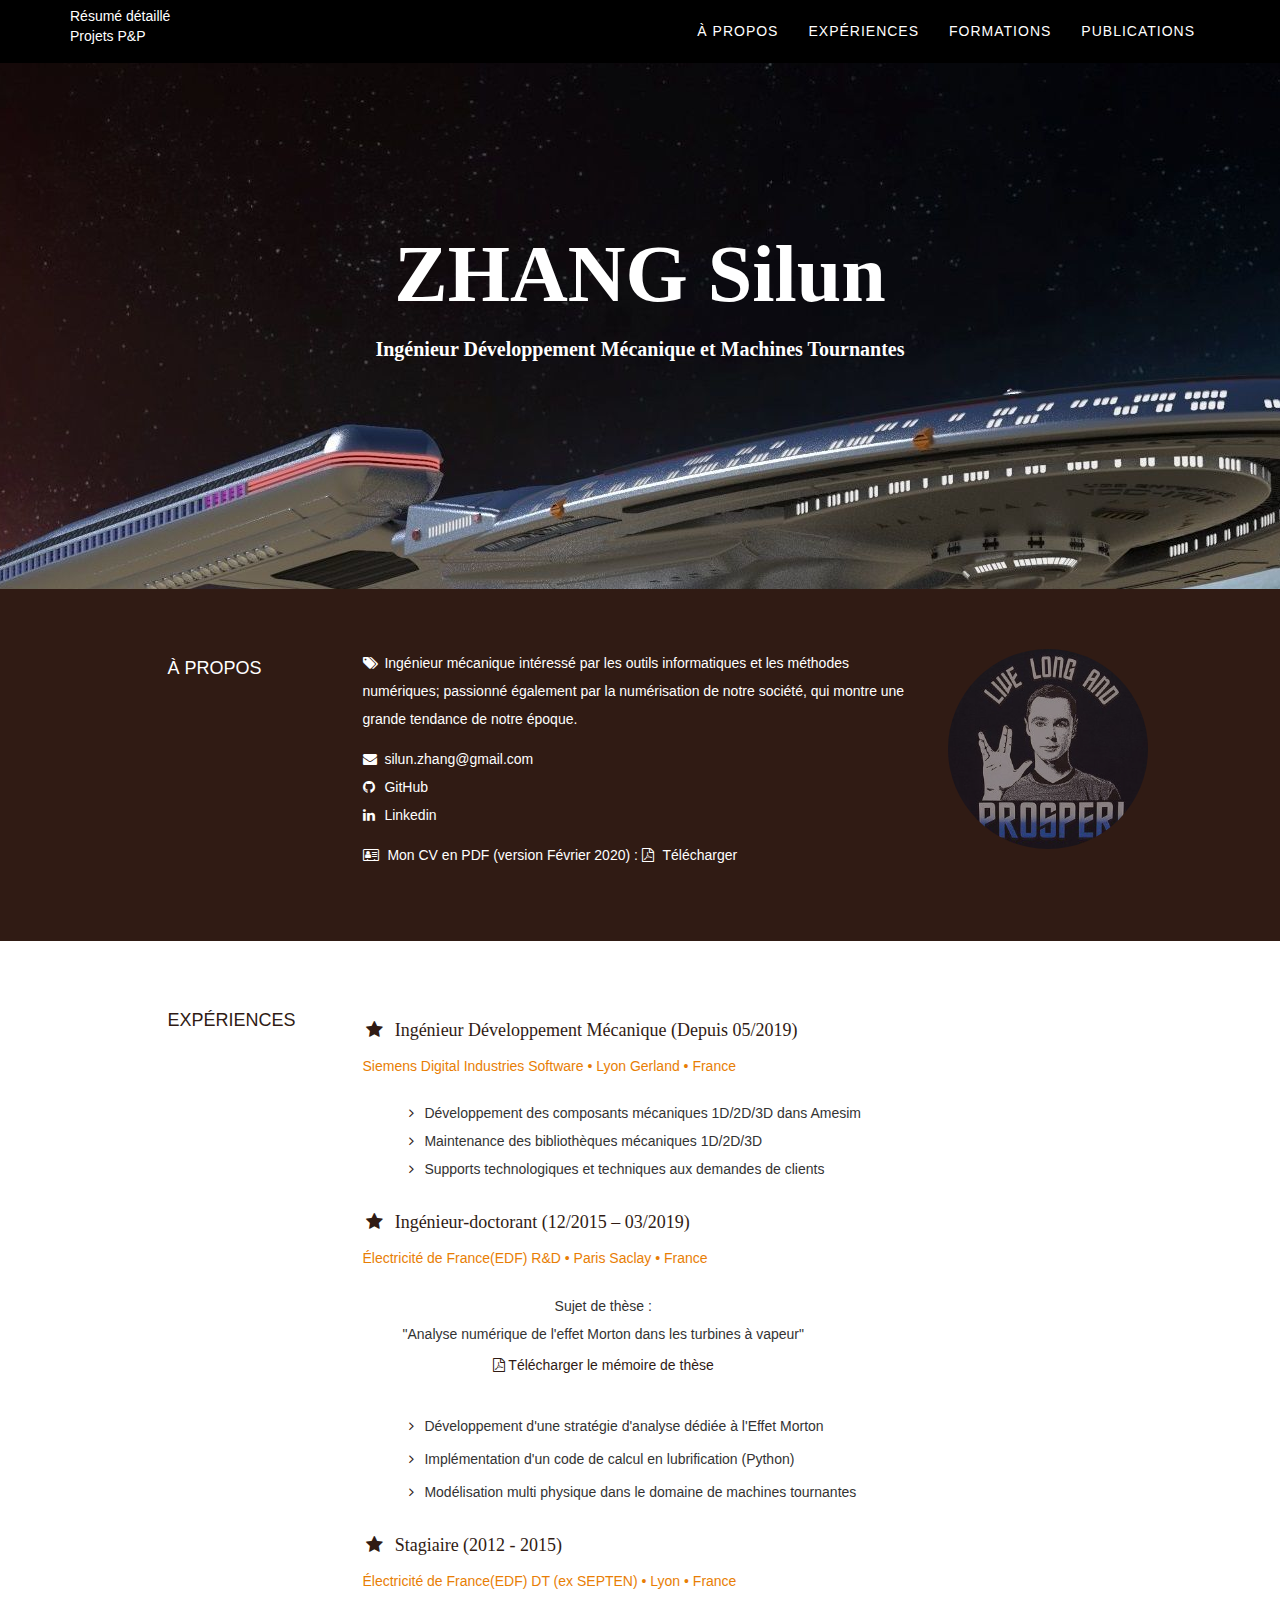
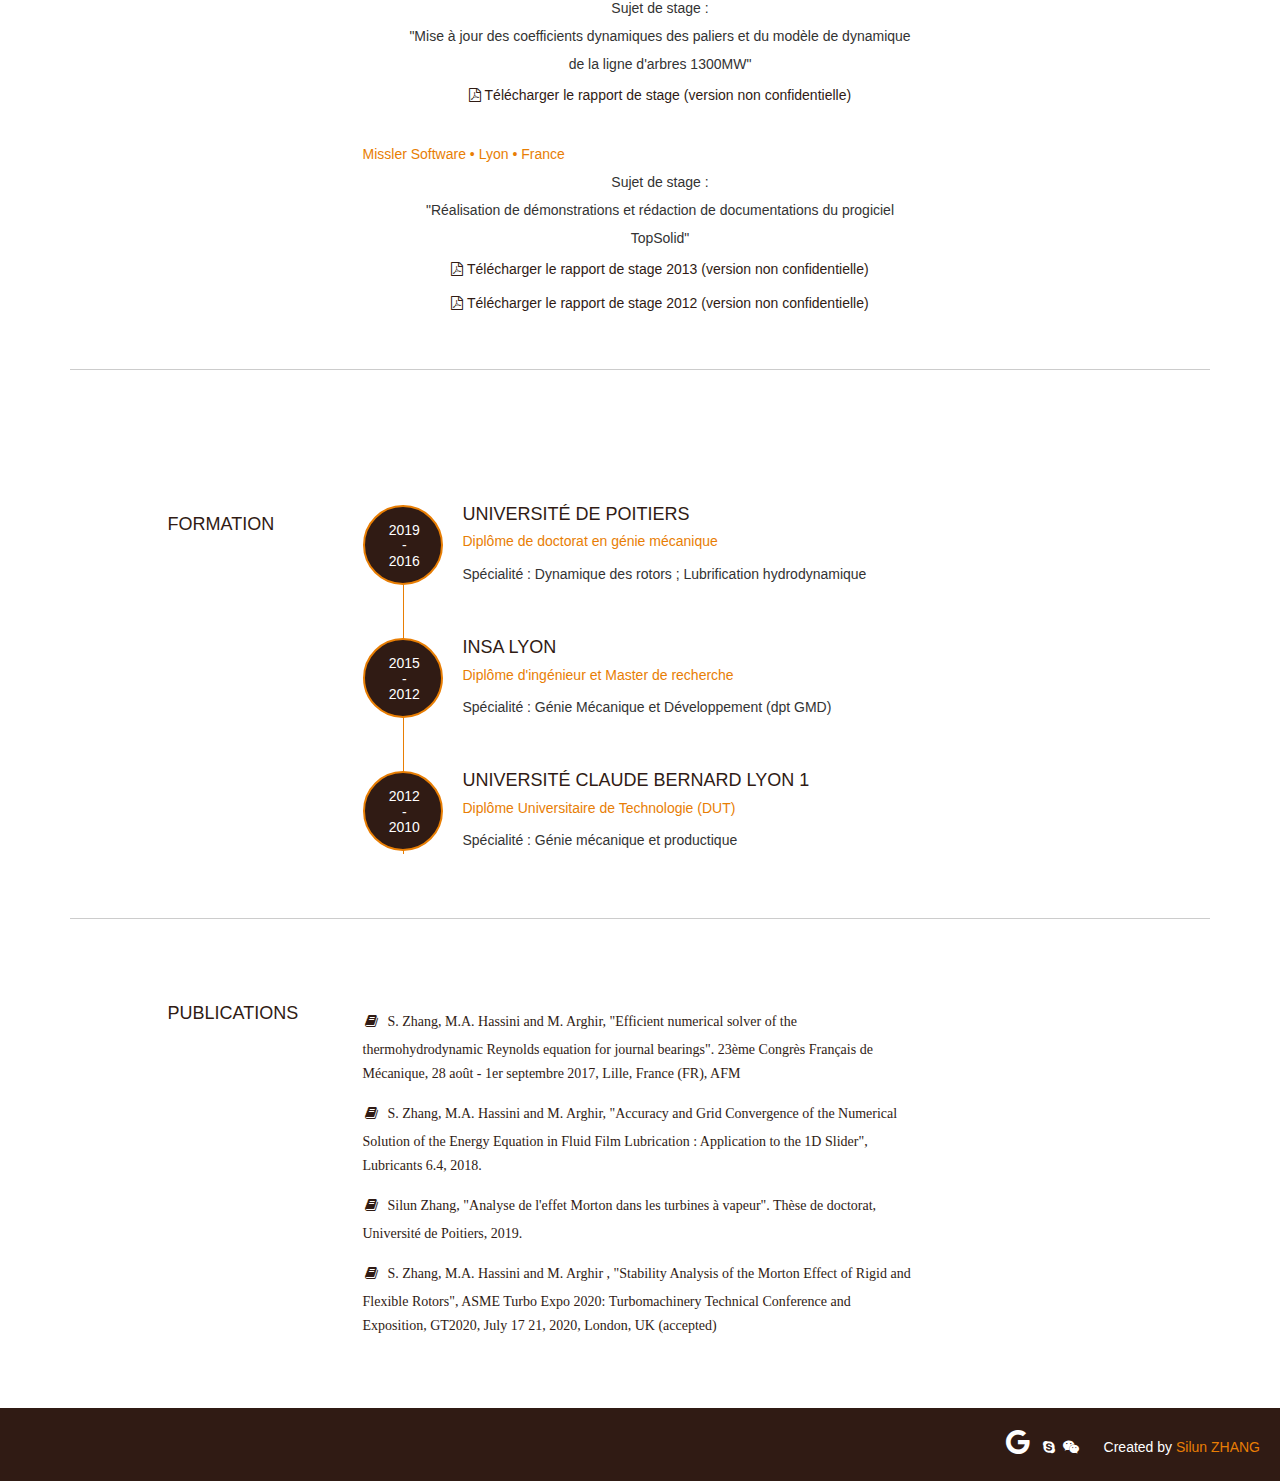
<file: index.html>
<!DOCTYPE html>
<html lang="fr-FR">
  	<head>
    	<meta charset="utf-8">
    	<meta http-equiv="X-UA-Compatible" content="IE=edge">
    	<meta name="viewport" content="width=device-width, initial-scale=1">
    
    	<title>Résumé détaillé de Silun Zhang</title>

    	<!-- Bootstrap -->
    	<link href="css/bootstrap.min.css" rel="stylesheet">
    	<!-- lib of icons -->
		<link href="fonts/font-awesome-4.7.0/css/font-awesome.min.css" rel="stylesheet">
    	<!-- stylesheet -->
    	<link rel="stylesheet" type="text/css"  href="css/mycss.css">

    	<!--[if lte IE 8]><script type="text/javascript" src="js/ExplorerCanvas-master/excanvas.js"></script><![endif]-->

		<!-- HTML5 shim and Respond.js for IE8 support of HTML5 elements and media queries -->
		<!-- WARNING: Respond.js doesn't work if you view the page via file:// -->
    	<!--[if lt IE 9]>
    		<script src="https://cdn.bootcss.com/html5shiv/3.7.3/html5shiv.min.js"></script>
    		<script src="https://cdn.bootcss.com/respond.js/1.4.2/respond.min.js"></script>
		<![endif]-->
  	</head>

	<body data-spy="scroll" data-target="#navbar">
		<section id="top"></section>
		<!-- nabvar -->
		<div class="nav">
			<nav class="navbar mynavbar navbar-fixed-top">
				<div class="container">
					<div class="navbar-header">
						<li><a href="index.html">Résumé détaillé</a></li>
						<li><a href="projets.html">Projets P&P </a></li>
					</div>
					<div class="collapse navbar-right navbar-collapse">
						<ul class="nav navbar-nav">
							<li><a href="#propos" >à propos</a></li>
							<li><a href="#experience" >Expériences</a></li>
							<li><a href="#formation" >Formations</a></li>
							<li><a href="#publication" >Publications</a></li>
						</ul>
					</div>
				</div>
			</nav>
		</div>
		
		<!-- header -->
		<header>
			<div class="myheader">
				<div class="container">
					<div class="row">
						<h1 class="nom2"><b>ZHANG Silun</b></h1>
						<h3 class="mytitle"><b>Ingénieur Développement Mécanique et Machines Tournantes</b></h3>
					</div>
				</div>
			</div>
		</header>

		<!-- about -->
		<div class="myintro" id="propos">
			<div class="container">
				<div class="row">
					<div class="col-lg-2 col-lg-offset-1">
						<h4 class="about2">à propos</h4>
					</div>
					<div class="col-lg-6">
						<p>
							<i class="fa fa-tags fa-fw"></i>
							<span class="personalite"> Ingénieur mécanique intéressé par les outils informatiques et les méthodes numériques; 
								passionné également par la numérisation de notre société, qui montre une grande tendance de notre époque.</span>
						</p>
						<p>
							<a href="mailto:silun.zhang@gmail.com" target="_blank">
							<i class="fa fa-envelope fa-fw"></i> silun.zhang@gmail.com </br>

							<a href="https://github.com/SilunZ" target="_blank">
							<i class="fa fa-github fa-fw"></i> GitHub</a> </br>

							<a href="https://www.linkedin.com/in/silunzhang/" target="_blank">
							<i class="fa fa-linkedin fa-fw"></i> Linkedin </a>
						</p>
						<p>
							<i class="fa fa-address-card-o"></i>
							Mon CV en PDF (version Février 2020) : <a href="doc/CV2020.pdf" target="_blank"> 
							<i class="fa fa-file-pdf-o"></i> Télécharger </a>
						</p>
					</div>
					<div class="col-lg-3">
						<img src="img/avatar.png" class="img-circle img-responsive" alt="My Photo">
					</div>
				</div>
			</div>
		</div>

		<!-- Expérience -->
		<div class="myExper" id="experience">
			<div class="container">
				<div class="row">
					<div class="col-lg-2 col-lg-offset-1">
						<h4 class="experiences2">Expériences</h4>
					
				</div>

					<div class="col-lg-6 ">
						<h4 class="heading">
							<i class="fa fa-star fa-fw"></i>&nbsp;
							<span class="ex6-head">Ingénieur Développement Mécanique (Depuis 05/2019)</span>
						</h4>
						<h5 class="subheading ex6-subhead">
							<span>Siemens Digital Industries Software • Lyon Gerland • France</span>
						</h5><br>
						<ul>
							<li>
								<i class="fa fa-angle-right fa-fw distablecell"></i>&nbsp;
								<span class="ex6-li1 distablecell">Développement des composants mécaniques 1D/2D/3D dans Amesim</span>
							</li>
							<li>
								<i class="fa fa-angle-right fa-fw distablecell"></i>&nbsp;
								<span class="ex6-li1 distablecell">Maintenance des bibliothèques mécaniques 1D/2D/3D</span>
							</li>
							<li>
								<i class="fa fa-angle-right fa-fw distablecell"></i>&nbsp;
								<span class="ex6-li1 distablecell">Supports technologiques et techniques aux demandes de clients</span>
							</li>
						</ul>
					</div>

					<div class="col-lg-6 col-lg-offset-3">
						<h4 class="heading">
							<i class="fa fa-star fa-fw"></i>&nbsp;
							<span class="ex6-head">Ingénieur-doctorant (12/2015 – 03/2019)</span>
						</h4>
						<h5 class="subheading ex6-subhead">
							<span>Électricité de France(EDF) R&D • Paris Saclay • France</span>
						</h5><br>
						<ul>
							<li>
								<center>
									<span class="ex6-li1 distablecell">Sujet de thèse : </br> </span>
									<p>"Analyse numérique de l'effet Morton dans les turbines à vapeur"</br>
										<a href="doc/these_SilunZ.pdf" target="_blank"> <i class="fa fa-file-pdf-o"></i> Télécharger le mémoire de thèse</a>
									</p>
								</center>
							</li>

						</ul>
						<ul>
							<li>
								<i class="fa fa-angle-right fa-fw distablecell"></i>&nbsp;
								<span class="ex6-li1 distablecell">Développement d'une stratégie d'analyse dédiée à l'Effet Morton </span>
							</li>
						</ul>
						<ul>
							<li>
								<i class="fa fa-angle-right fa-fw distablecell"></i>&nbsp;
								<span class="ex6-li1 distablecell">Implémentation d'un code de calcul en lubrification (Python) </span>
							</li>
						</ul>
						<ul>
							<li>
								<i class="fa fa-angle-right fa-fw distablecell"></i>&nbsp;
								<span class="ex6-li1 distablecell">Modélisation multi physique dans le domaine de machines tournantes </span>
							</li>
						</ul>
					</div>

					<div class="col-lg-6 col-lg-offset-3">
						<h4 class="heading">
							<i class="fa fa-star fa-fw"></i>&nbsp;
							<span class="ex1-head">Stagiaire (2012 - 2015)</span>
						</h4>
						<h5 class="subheading ex1-subhead">
							<span>Électricité de France(EDF) DT (ex SEPTEN) • Lyon • France</span>
						</h5>
						<ul>
							<li>
								<center>
									<span class="ex6-li1 distablecell">Sujet de stage : </br> </span>
									<p>"Mise à jour des coefficients dynamiques des paliers et du modèle de dynamique de la ligne d'arbres 1300MW" </br>
										<a href="doc/rapport_stage2014.pdf" target="_blank"> <i class="fa fa-file-pdf-o">
										</i> Télécharger le rapport de stage (version non confidentielle) </a>
									</p>
								</center>
							</li>
						</ul>

						<h5 class="subheading ex1-subhead">
							<span>Missler Software • Lyon • France</span>
						</h5>
						<ul>
							<li>
								<center>
									<span class="ex6-li1 distablecell">Sujet de stage : </br> </span>
									<p>"Réalisation de démonstrations et rédaction de documentations du progiciel TopSolid" </br>
										<a href="doc/rapport_stage2013.pdf" target="_blank"> <i class="fa fa-file-pdf-o">
										</i> Télécharger le rapport de stage 2013 (version non confidentielle) </a></br>
										<a href="doc/rapport_stage2012.pdf" target="_blank"> <i class="fa fa-file-pdf-o">
										</i> Télécharger le rapport de stage 2012 (version non confidentielle) </a>
									</p>
								</center>
							</li>
						</ul>
					</div>
				</div>
				<hr>
			</div>
		</div>

		<!-- Education -->
		<div class="myEdu" id="formation">
			<div class="container">
				<div class="row">
					<div class="col-lg-2 col-lg-offset-1">
						<h4 class="education2">Formation</h4>
					</div>

					<div class="col-lg-9">
						<ul class="timeline">
							<li>
								<div class="timeline-circle">
									<h5> 2019 <br>
                 					 - <br>
									2016 </h5>
								</div>
								<div class="timeline-panel">
									<div class="timeline-heading">
										<h4 class="school1">Université de Poitiers</h4>
										<h5 class="subheading diplome1">Diplôme de doctorat en génie mécanique </h5>
									</div>
									<div class="timeline-body">
										<p class="specialite1">Spécialité : Dynamique des rotors ; Lubrification hydrodynamique </p>
									</div>
								</div>
							</li>
							<li>
								<div class="timeline-circle">
									<h5>2015 <br>
									 - <br>
									2012 </h5>
								</div>
								<div class="timeline-panel">
									<div class="timeline-heading">
										<h4 class="school2">INSA Lyon </h4>
										<h5 class="subheading diplome2">Diplôme d'ingénieur et Master de recherche</h5>
									</div>
									<div class="timeline-body">
										<p class="specialite2">Spécialité : Génie Mécanique et Développement (dpt GMD) </p>
									</div>
								</div>
							</li>
							<li>
								<div class="timeline-circle">
									<h5>2012 <br>
									 - <br>
									2010 </h5>
								</div>
								<div class="timeline-panel">
									<div class="timeline-heading">
										<h4 class="school2">Université Claude Bernard Lyon 1</h4>
										<h5 class="subheading diplome2">Diplôme Universitaire de Technologie (DUT) </h5>
									</div>
									<div class="timeline-body">
										<p class="specialite2">Spécialité : Génie mécanique et productique</p>
									</div>
								</div>
							</li>
						</ul>
					</div>
				</div>
				<hr>
			</div>
		</div>

		<!-- Publications -->
		<div class="myPubli" id="publication">
				<div class="container">
					<div class="row">
						<div class="col-lg-2 col-lg-offset-1">
							<h4 class="publications">Publications</h4>
					</div>
	
						<div class="col-lg-6 ">
							<h5 class="heading">
								<i class="fa fa-book fa-fw"></i>&nbsp;
								<span class="ex6-head">S. Zhang, M.A. Hassini and M. Arghir,  
									"Efficient numerical solver of the thermohydrodynamic Reynolds equation for journal bearings". 
									23ème Congrès Français de Mécanique, 28 août - 1er septembre 2017, Lille, France (FR), AFM</span>
							</h5>
							<h5 class="heading">
								<i class="fa fa-book fa-fw"></i>&nbsp;
								<span class="ex6-head">S. Zhang, M.A. Hassini and M. Arghir, "Accuracy and Grid Convergence of the
									Numerical Solution of the Energy Equation in Fluid Film Lubrication : Application to
									the 1D Slider", Lubricants 6.4, 2018.</span>
							</h5>
							<h5 class="heading">
								<i class="fa fa-book fa-fw"></i>&nbsp;
								<span class="ex6-head">Silun Zhang, "Analyse de l'effet Morton dans les turbines à vapeur". Thèse de
									doctorat, Université de Poitiers, 2019.</span>
							</h5>
							<h5 class="heading">
								<i class="fa fa-book fa-fw"></i>&nbsp;
								<span class="ex6-head">S. Zhang, M.A. Hassini and M. Arghir , "Stability Analysis of the Morton Effect of
									Rigid and Flexible Rotors", ASME Turbo Expo 2020: Turbomachinery Technical
									Conference and Exposition, GT2020, July 17 21, 2020, London, UK (accepted)</span>
							</h5>
						
						</div>
					</div>
				</div>
			</div>
		</div>

		<footer>
			<div class="footer">
				<div class="row">
					<div class="col-lg-12">
						<p>
							<a data-toggle="tooltip" title="Google: silun.zhang@gmail.com"><i class="fa fa-google fa-2x fa-fw"></i></a>
							<a data-toggle="tooltip" title="Skype: zhangsilun1"><i class="fa fa-skype fa-fw"></i></a>
							<a data-toggle="tooltip" title="Wechat: zhangsilun1"><i class="fa fa-wechat fa-fw"></i></a>
							&nbsp;&nbsp;&nbsp;&nbsp;
							Created by <span class="author">Silun ZHANG</span>
						</p>
					</div>
				</div>
			</div>
		</footer>

		<!-- jQuery (necessary for Bootstrap's JavaScript plugins) -->
		<script src="js/jquery-3.1.1.min.js"></script>
		<!-- Include all compiled plugins (below), or include individual files as needed -->
		<script src="js/bootstrap.min.js"></script>
		<script type="text/javascript" src="js/smoothscroll.js"></script>

		<script src="js/Chart.js"></script>
		<script src="js/langueConfig.js"></script>
		<script src="js/myjs.js"></script>

	</body>
</html>
</file>
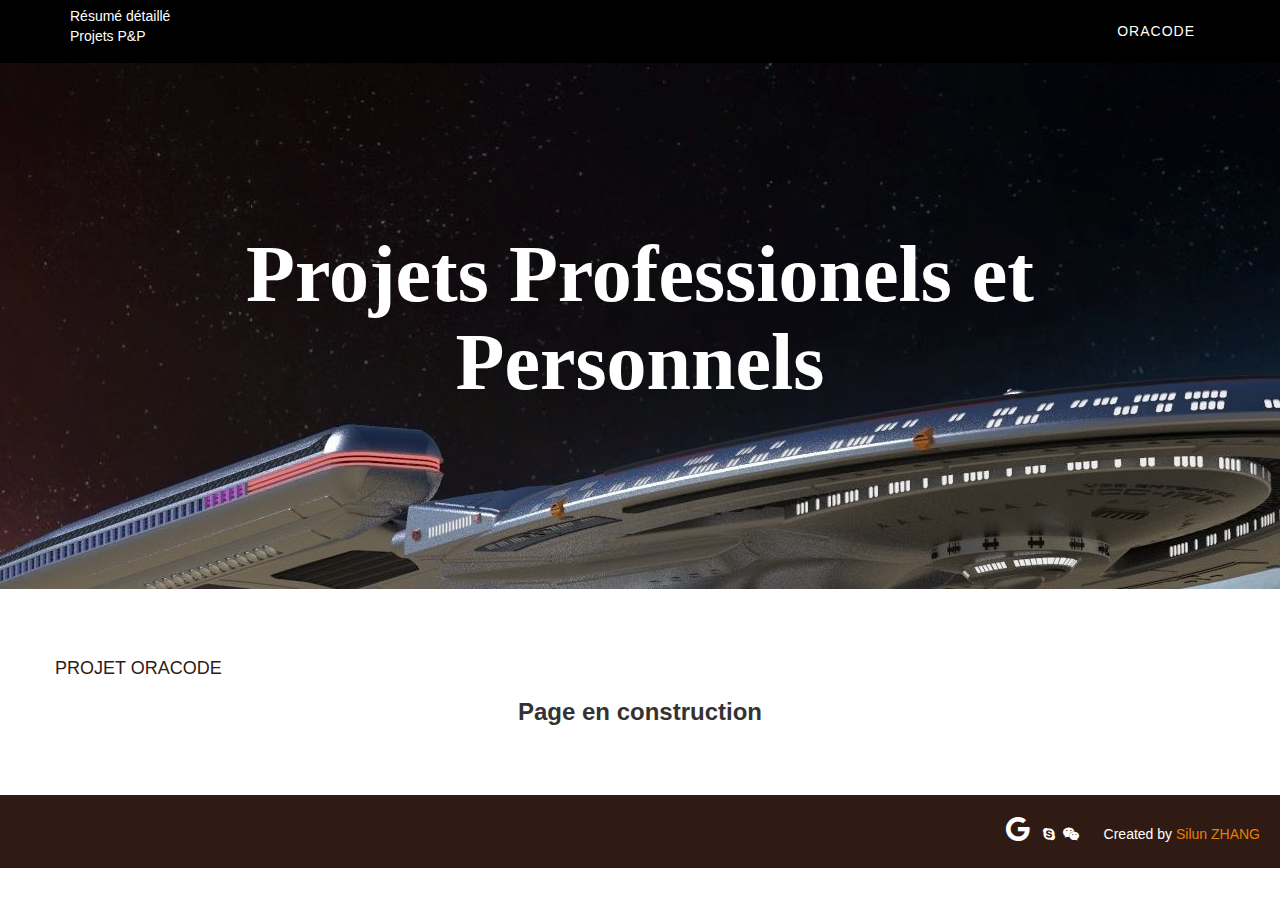
<file: projets.html>
<!DOCTYPE html>
<html lang="fr-FR">
  	<head>
    	<meta charset="utf-8">
    	<meta http-equiv="X-UA-Compatible" content="IE=edge">
    	<meta name="viewport" content="width=device-width, initial-scale=1">
    
    	<title>Projets P&P de Silun Zhang</title>

    	<!-- Bootstrap -->
    	<link href="css/bootstrap.min.css" rel="stylesheet">
    	<!-- lib of icons -->
		<link href="fonts/font-awesome-4.7.0/css/font-awesome.min.css" rel="stylesheet">
    	<!-- stylesheet -->
    	<link rel="stylesheet" type="text/css"  href="css/mycss.css">

    	<!--[if lte IE 8]><script type="text/javascript" src="js/ExplorerCanvas-master/excanvas.js"></script><![endif]-->

		<!-- HTML5 shim and Respond.js for IE8 support of HTML5 elements and media queries -->
		<!-- WARNING: Respond.js doesn't work if you view the page via file:// -->
    	<!--[if lt IE 9]>
    		<script src="https://cdn.bootcss.com/html5shiv/3.7.3/html5shiv.min.js"></script>
    		<script src="https://cdn.bootcss.com/respond.js/1.4.2/respond.min.js"></script>
		<![endif]-->
  	</head>

	<body data-spy="scroll" data-target="#navbar">
		<section id="top"></section>
		<!-- nabvar -->
		<div class="nav">
			<nav class="navbar mynavbar navbar-fixed-top">
				<div class="container">
					<div class="navbar-header">
						<li><a href="index.html">Résumé détaillé</a></li>
						<li><a href="projets.html">Projets P&P </a></li>
					</div>
					<div class="collapse navbar-right navbar-collapse">
					<ul class="nav navbar-nav">
							<li><a href="#ORACode" >ORACode</a></li>
					</ul>
					</div>
				</div>
			</nav>
		</div>
		
		<!-- header -->
		<header>
			<div class="myheader">
				<div class="container">
					<div class="row">
						<h1><b>Projets Professionels et Personnels</b></h1>
					</div>
				</div>
			</div>
		</header>

		<!-- ORACode -->
		<div class="myExper" id="ORACode">
				<div class="container">
					<div class="row">
						<div>
							<h4>projet ORACode</h4>
						</div>
						<center>
							<h3><b>Page en construction</b></h3>
						</center>
					</div>
				</div>
			</div>

		<footer>
			<div class="footer">
				<div class="row">
					<div class="col-lg-12">
						<p>
							<a data-toggle="tooltip" title="Google: silun.zhang@gmail.com"><i class="fa fa-google fa-2x fa-fw"></i></a>
							<a data-toggle="tooltip" title="Skype: zhangsilun1"><i class="fa fa-skype fa-fw"></i></a>
							<a data-toggle="tooltip" title="Wechat: zhangsilun1"><i class="fa fa-wechat fa-fw"></i></a>
							&nbsp;&nbsp;&nbsp;&nbsp;
							Created by <span class="author">Silun ZHANG</span>
						</p>
					</div>
				</div>
			</div>
		</footer>

		<!-- jQuery (necessary for Bootstrap's JavaScript plugins) -->
		<script src="js/jquery-3.1.1.min.js"></script>
		<!-- Include all compiled plugins (below), or include individual files as needed -->
		<script src="js/bootstrap.min.js"></script>
		<script type="text/javascript" src="js/smoothscroll.js"></script>

		<script src="js/Chart.js"></script>
		<script src="js/langueConfig.js"></script>
		<script src="js/myjs.js"></script>

	</body>
</html>
</file>
<file: css/mycss.css>
body,html{
	font-family: 'Open Sans', "Hiragino Sans GB", "Microsoft YaHei",
             "WenQuanYi Micro Hei",sans-serif;
}
a {
    color: #fff;
    word-wrap: break-word;

    -webkit-transition: color 0.1s ease-in, background 0.1s ease-in;
    -moz-transition: color 0.1s ease-in, background 0.1s ease-in;
    -ms-transition: color 0.1s ease-in, background 0.1s ease-in;
    -o-transition: color 0.1s ease-in, background 0.1s ease-in;
    transition: color 0.1s ease-in, background 0.1s ease-in;
}
a:link,a:visited {
	text-decoration:none;
	color: #fff
}
a:hover, a.focus, a.active {
	outline: 0;
	color: #E87E04;
	background-color: transparent;
}
.centered{
	text-align: center;
}
p{
	line-height: 28px;
    margin-bottom: 25px;
}
hr {
    display: block;
    height: 1px;
    border: 0;
    border-top: 1px solid #ccc;
    margin: 1em 0;
    padding: 0;
}

/* nav*/
.nav {
	z-index: 9999;
}
.mynavbar {
	margin-bottom: 0;
	background-color: #000;
	border-radius: 0px;
	padding: 6px 0;
}
.mynavbar .navbar-brand {
	font-weight: 600;
}
.mynavbar .nom{
	width:200px;
}
.mynavbar .navbar-brand:focus {
	outline: 0;
}
.mynavbar .navbar-brand .navbar-toggle {
	padding: 4px 6px;

	font-size: 16px;
	color: #fff;
}
.mynavbar .navbar-header .lan{
	display: inline-block;
	padding-top: 6px;
    margin-bottom: -6px;
}
.mynavbar .navbar-toggle .icon-bar {
	background-color: #fff;
}
.mynavbar .navbar-brand .navbar-toggle:focus, .mynavbar .navbar-brand .navbar-toggle:active {
	outline: 0;
}
.mynavbar .nav li a {
	text-transform: uppercase;
	letter-spacing: 1px;
	-webkit-transition: background .3s ease-in-out;
	-moz-transition: background .3s ease-in-out;
	transition: background .3s ease-in-out;
}
.mynavbar .nav li a:hover {
	outline: 0;
	color: #E87E04;
	background-color: transparent;
}
.mynavbar .nav li a:focus, .mynabvar .nav li a:active {
	outline: 0;
	background-color: transparent;
	color: #E87E04;
}
.mynavbar .nav li.active {
	outline: 0;
}
.mynavbar .nav li.active a {
	background-color: rgba(255,255,255,.3);
}
.mynavbar .nav li.active a:hover {
	color: #fff;
}
/*fin nav*/

/* header */
header{
	background: url(../img/my_bg1.jpg)  no-repeat center top;

	margin-top: 60px;
	padding-top: 150px;

	text-align: center;
	background-attachment: relative;
	background-position: right justify;
	min-height: 529px;
	width: 100%;
}
.myheader h1{
	font-family: "Raleway";
	font-size: 80px;
	color: #fff;
}
.myheader h3{
	font-family: "Raleway";
	font-size: 20px;
	color: rgb(255, 255, 255);
}
.myheader h5{
	color: #fff;
}
/* fin header */

/* header2 */
header2{
	background: #301b14;
	margin-top: 60px;
	padding-top: 60px;

	text-align: center;
	background-attachment: relative;
	background-position: right justify;
	min-height: 529px;
	width: 100%;
}
.myheader2{
	background: #301b14;
	padding-top: 60px;
	padding-bottom: 60px;
}
.myheader2 h1{
	font-family: "Raleway";
	font-size: 80px;
	color: #fff;
}
.myheader2 h3{
	font-family: "Raleway";
	font-size: 20px;
	color: rgb(255, 255, 255);
}
.myheader2 h5{
	color: #fff;
}
/* fin header2 */

/* about */
.myintro{
	background: #301b14;
	padding-top: 60px;
	padding-bottom: 60px;
}
.myintro h4{
	text-transform: uppercase;
	color: #fff;
	font-family: "Raleway",sans-serif;
	text-align: left;
}
.myintro p span{
	font-family: "Raleway",sans-serif;
}
.myintro p{
	color: #fff;
	margin-bottom: 12px;
}
.myintro table{
	width: 80%;
	text-align:left;
}
.myintro td{
	color: #fff;
}
.myintro i{
	color: #fff
	vertical-align:middle;
	padding-right: 5px;
}
.myintro img{
	height: 200px;
	width: 200px;
	opacity:0.5;
  	filter:alpha(opacity=50); /* IE8 及其更早版本 */
}
img:hover
{
  opacity:1.0;
  filter:alpha(opacity=100); /* IE8 及其更早版本 */
}
/* fin about */

/* formation */
.myEdu{
	padding-top: 60px;
}
.myEdu h4{
	text-transform: uppercase;
	color: #301b14;
	font-family: "Raleway",sans-serif;
	text-align: left;
}

/* -----------timeline----------------*/
.timeline {
	position: relative;
	padding: 0;
	list-style: none; /* ul 没有前面标记符 */
}
.timeline:before { /* line */
	content: "";
	position: absolute;
	top: 0;
	bottom: 0;
	left: 40px;
	width: 1.5px;
	margin-left: 0px;
	background-color: #E87E04;
}
.timeline li { /* Element */
	position: relative;
	margin-bottom: 50px;
	min-height: 50px;
}
.timeline li:before, .timeline li:after {
	content: "";
	display: table;
}
.timeline li:after {
	clear: both; /* 清除浮动 */
}
.timeline li .timeline-panel { /* head+surhead+text */
	float: right;
	position: relative;
	width: 100%;
	padding: 0 20px 0 100px;
	text-align: left;
}
.timeline li .timeline-circle { /* circle */
	z-index: 100;
	position: absolute;
	left: 0;
	width: 80px;
	height: 80px;
	margin-left: 0;
	border: 2px solid #E87E04;
	border-radius: 50%;
	text-align: center;
	vertical-align: center;
	background: #301b14;
}
.timeline li .timeline-circle h5 { /* text in the circle */
	margin-top: 16.5px;
	margin-left: 3.5px;
	font-size: 14px;
	text-transform: uppercase;
	color: #fff
}
.timeline .timeline-heading h4 {
	margin-top: 0;
	text-transform: uppercase;
}
.timeline .timeline-heading h5.subheading {
	text-transform: none;
	color: #E87E04;
}
.timeline .timeline-body p, .timeline .timeline-body ul {
	margin-bottom: 0;
}
/* fin de formation*/

/* experience */
.myExper{
	padding-top: 60px;
	padding-bottom: 60px;
}
.myExper h4{
	text-transform: uppercase;
	color: #301b14;
	font-family: "Raleway",sans-serif;
	text-align: left;
}
.myExper .date{
	color: #301b14;
	font-size: 12px;
	margin-top: 10px;
}
.myExper .heading{
	color: #301b14;
	text-transform: none;
	font-family: "Verdana";
	line-height: 24px;
}
.myExper .subheading{
	color: #E87E04;
}
.myExper ul{
	margin-left: 0px;
	margin-top: -5px;
	list-style-type: none;
}
.myExper i{
	color: #301b14;
	margin-bottom: 10px;
	margin-top: 10px;
}
.myExper a{
	color: #301b14;
}
.myExper a:link,.myExper a:visited {
	text-decoration:none;
	color: #301b14;
}
.myExper a:hover,.myExper a.focus,.myExper a.active {
	outline: 0;
	color: #E87E04;
	background-color: transparent;
}
.myExper li{
	display: table;
	line-height: 28px;
}
.myExper .distablecell{
	display: table-cell;
}
/* fin de experience*/

/* publication */
.myPubli{
	padding-top: 60px;
	padding-bottom: 60px;
}
.myPubli h4{
	text-transform: uppercase;
	color: #301b14;
	font-family: "Raleway",sans-serif;
	text-align: left;
}
.myPubli .date{
	color: #301b14;
	font-size: 12px;
	margin-top: 10px;
}
.myPubli .heading{
	color: #301b14;
	text-transform: none;
	font-family: "Verdana";
	line-height: 24px;
}
.myPubli .subheading{
	color: #E87E04;
}
.myPubli ul{
	margin-left: 0px;
	margin-top: -5px;
	list-style-type: none;
}
.myPubli i{
	color: #301b14;
	margin-bottom: 10px;
	margin-top: 10px;
}
.myPubli a{
	color: #301b14;
}
.myPubli a:link,.myExper a:visited {
	text-decoration:none;
	color: #301b14;
}
.myPubli a:hover,.myPubli a.focus,.myPubli a.active {
	outline: 0;
	color: #E87E04;
	background-color: transparent;
}
.myPubli li{
	display: table;
	line-height: 28px;
}
.myPubli .distablecell{
	display: table-cell;
}
/* fin de publications*/

/* Comépences */
.myComp{
	background: #301b14;
	padding-top: 60px;
}
.myComp h4{
	text-transform: uppercase;
	color: #fff;
	font-family: "Raleway",sans-serif;
	text-align: left;
}
.myComp p{
	color: #fff;
}
.myComp hr{
	border-color: #E87E04;
	margin: 60px 0;
}
.myLang{
	background: #301b14;
	padding-bottom: 60px;
}
.myLang h4{
	text-transform: uppercase;
	color: #fff;
	font-family: "Raleway",sans-serif;
	text-align: left;
}
.myLang p{
	color: #fff;
}
/* fin de compétence */


/* Activités */
.myAct{
	padding-top: 60px;
}
.myAct h4{
	text-transform: uppercase;
	color: #301b14;
	font-family: "Raleway",sans-serif;
	text-align: left;
}
.myAct hr{
	margin: 60px 0;
}
.myAct .heading{
	color: #301b14;
	text-transform: none;
	font-family: "Verdana";
	line-height: 24px;
}
.myAct .subheading{
	color: #E87E04;
	margin-left: 30px;
}
.myAct .date{
	color: #301b14;
	margin-top: 10px;
}
/* fin de Activités*/

/* Intérêts */
.myIntret{
	padding-bottom: 60px;
}
.myIntret h4{
	text-transform: uppercase;
	color: #301b14;
	font-family: "Raleway",sans-serif;
	text-align: left;
}
.myIntret td{
	padding-right: 40px;
}
/* fin de intérêts */
footer{
	background: #301b14;
	text-align: right;
}
.footer p{
	color: #fff;
	margin: 20px;
}
.footer .author{
	color: #E87E04;
}
</file>
